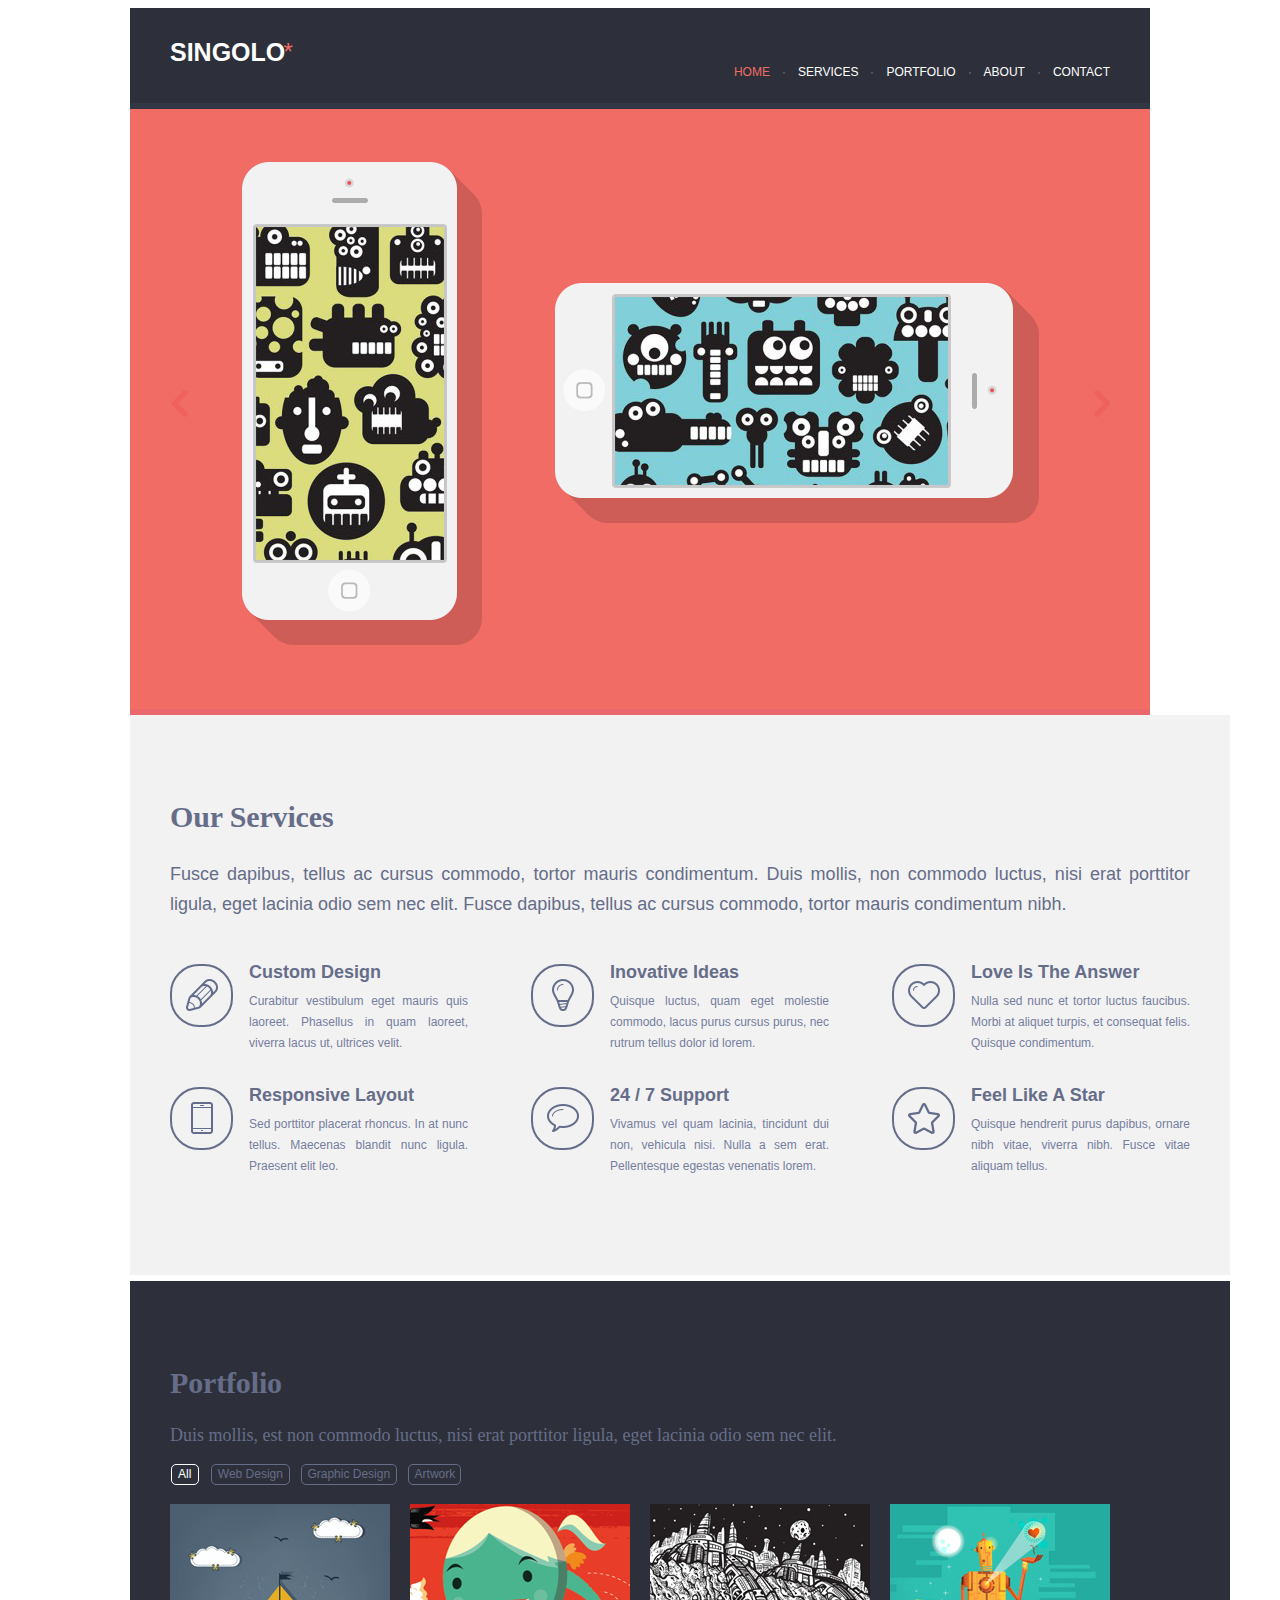
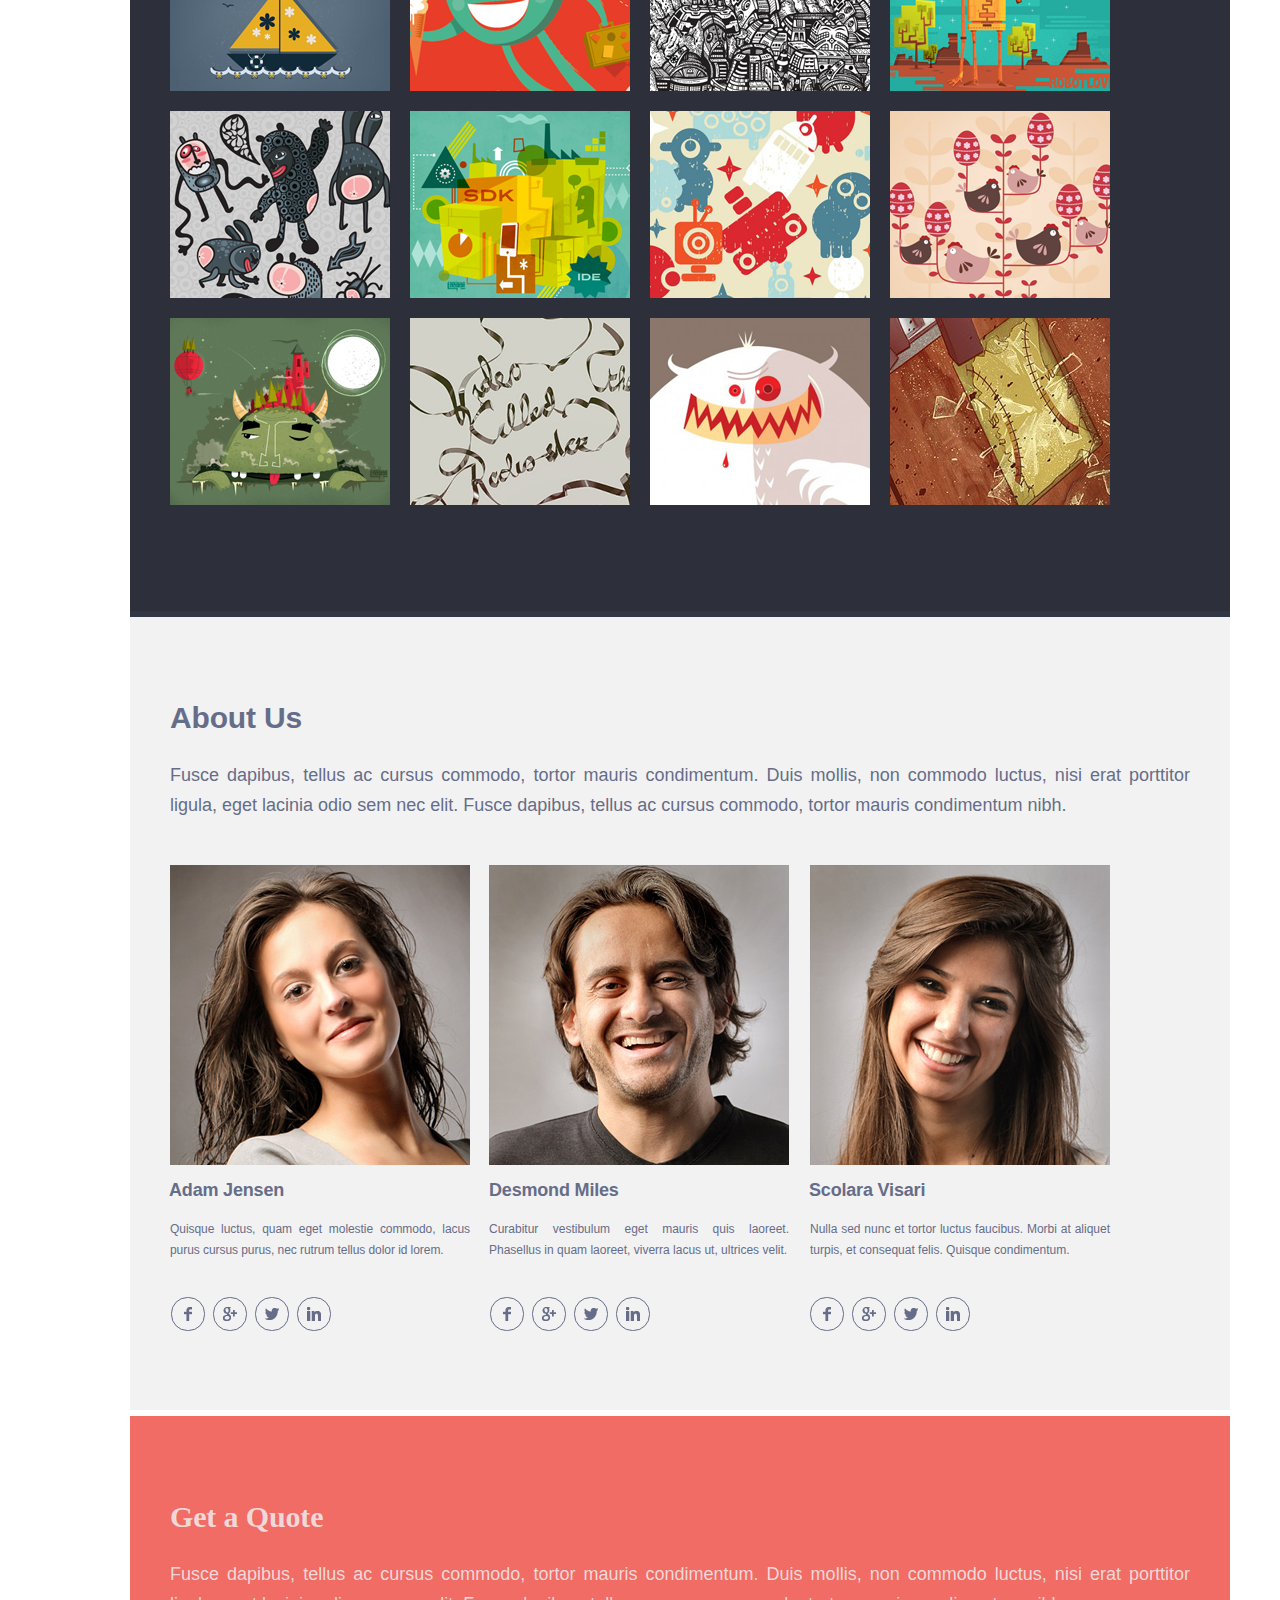
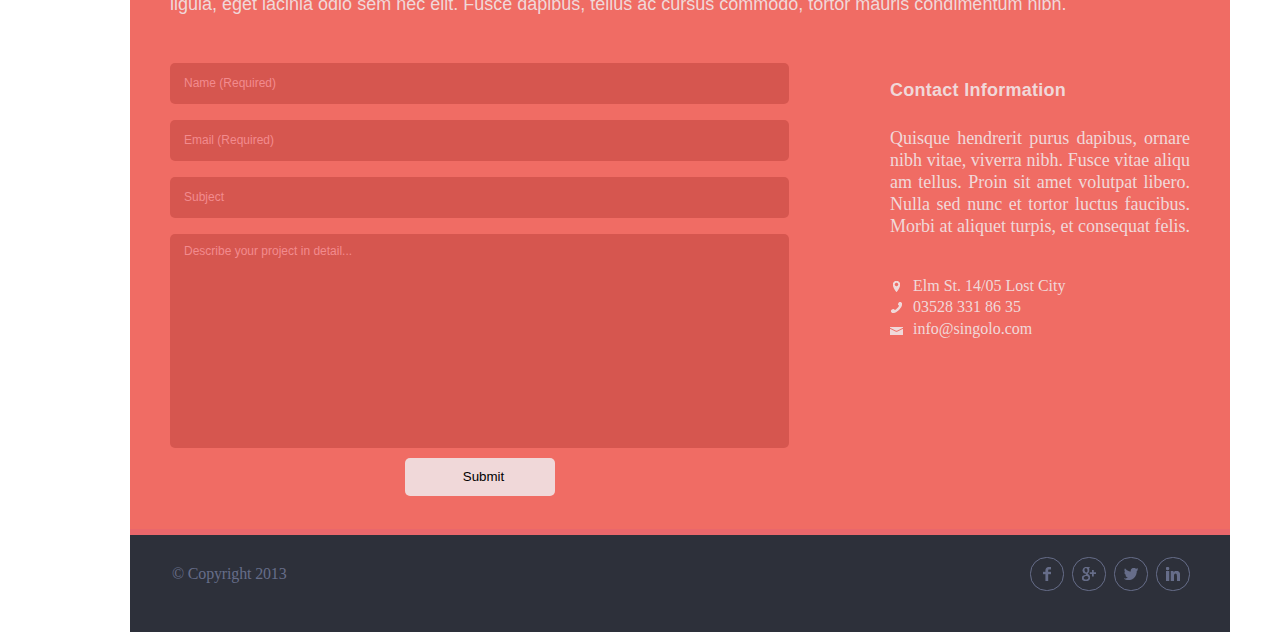
<file: index.html>
<!DOCTYPE html>
<html lang="en">
<head>
  <meta charset="UTF-8">
  <meta name="viewport" content="width=device-width, initial-scale=1.0">
  <meta http-equiv="X-UA-Compatible" content="ie=edge">
  <link rel="stylesheet" href="css/style.css">
  <title>Singolo</title>
</head>
<body>
<!-- singolo one -->
    <div class="container">
        <header>
            <!-- logotip -->
            <div class="logo">
                <h1>SINGOLO</h1><div class="star">*</div>
            </div>
            <!-- block menu -->
            <nav>
                <ul>
                    <li class="active_item">home</li>
                <li>
                    <div class="point"></div>
                </li>
                    <li>services</li>
                <li>
                    <div class="point"></div>
                </li>
                    <li>portfolio</li>
                <li>
                    <div class="point"></div>
                </li>
                    <li>about</li>
                <li>
                    <div class="point"></div>
                </li>
                    <li>contact</li>
                </ul>
            </nav>
        </header>
    <!-- slider block -->
    <div class="slider_block">
        <img class="arrow_left" src="assets/images/slider/arrow_left.png" alt="arrow left">
        <div>
            <img class="shadow_vertical" src="assets/images/slider/shadow_vertical.png" alt="shadow vertical">
            <img class="phone_vertical" src="assets/images/slider/phone_vertical.png" alt="phone vertical">
            <img class="screen_yellow" src="assets/images/slider/screen_yellow.png" alt="screen yellow">
        </div>
        <div>
            <img class="shadow_horisontal" src="assets/images/slider/shadow_horisontal.png" alt="shadow horisontal">
            <img class="phone_horizontal" src="assets/images/slider/phone_horizontal.png" alt="phone horisontal">
            <img class="screen_blue" src="assets/images/slider/screen_blue.png" alt="screen blue">
        </div>
        <img class="arrow_right" src="assets/images/slider/arrow_right.png" alt="arrow right">
    </div>
    <!-- end slider block -->

    <!-- services block -->
    <div class="servises_block">
        <h2>Our Services</h2>
        <p class="caption">Fusce dapibus, tellus ac cursus commodo, tortor mauris condimentum. Duis mollis, non
            commodo luctus, nisi
            erat porttitor ligula, eget lacinia odio sem nec elit. Fusce dapibus, tellus ac cursus commodo, tortor
            mauris condimentum nibh.</p>
        <div class="articles">
            <article>
            <div class="pen"><img src="assets/images/services/pen.png" alt="icon services"></div>
            <div>
                <h3>Custom Design</h3>
                <p>Curabitur vestibulum eget mauris quis laoreet. Phasellus in quam laoreet, viverra lacus ut,
                ultrices
                velit.</p>
            </div>
            </article>
            <article>
            <div><img src="assets/images/services/bulb.png" alt="icon services"></div>
            <div>
                <h3>Inovative Ideas</h3>
                <p>Quisque luctus, quam eget molestie commodo, lacus purus cursus purus, nec rutrum tellus dolor
                id
                lorem.</p>
            </div>
            </article>
            <article>
            <div><img src="assets/images/services/heart.png" alt="icon services"></div>
            <div>
                <h3>Love Is The Answer</h3>
                <p>Nulla sed nunc et tortor luctus faucibus. Morbi at aliquet turpis, et consequat felis.
                Quisque
                condimentum.</p>
            </div>
            </article>
            <article>
            <div><img src="assets/images/services/phone.png" alt="icon services"></div>
            <div>
                <h3>Responsive Layout</h3>
                <p>Sed porttitor placerat rhoncus. In at nunc tellus. Maecenas blandit nunc ligula. Praesent
                elit
                leo.
                </p>
            </div>
            </article>
            <article>
            <div><img src="assets/images/services/bubble.png" alt="icon services"></div>
            <div>
                <h3>24 / 7 Support</h3>
                <p>Vivamus vel quam lacinia, tincidunt dui non, vehicula nisi. Nulla a sem erat. Pellentesque
                egestas
                venenatis lorem.</p>
            </div>
            </article>
            <article>
            <div><img src="assets/images/services/star.png" alt="icon services"></div>
            <div>
                <h3>Feel Like A Star</h3>
                <p>Quisque hendrerit purus dapibus, ornare nibh vitae, viverra nibh. Fusce vitae aliquam tellus.
                </p>
            </div>
            </article>
        </div>
    </div>
<!-- end singolo one -->
<!-- ================== -->
<!-- singolo two -->
    <!-- portfolio block -->
    <div class="portfolio">
            <h2>Portfolio</h2>
            <p>Duis mollis, est non commodo luctus, nisi erat porttitor ligula, eget lacinia odio sem nec elit.</p>
            <div class="portfolio-buttons">
            <button class="active">All</button>
            <button>Web Design</button>
            <button>Graphic Design</button>
            <button>Artwork</button>
        </div>
        <div class="images_box">
        <img src="assets/images/picture/4.png" alt="picture">
            <img src="assets/images/picture/7.png" alt="picture">
            <img src="assets/images/picture/2.png" alt="picture">
            <img src="assets/images/picture/9.png" alt="picture">
            <img src="assets/images/picture/5.png" alt="picture">
            <img src="assets/images/picture/8.png" alt="picture">
            <img src="assets/images/picture/3.png" alt="picture">
            <img src="assets/images/picture/1.png" alt="picture">
            <img src="assets/images/picture/6.png" alt="picture">
            <img src="assets/images/picture/11.png" alt="picture">
            <img src="assets/images/picture/10.png" alt="picture">
            <img src="assets/images/picture/12.png" alt="picture">
            <img src="assets/images/picture/12.png" alt="picture">
        </div>
    </div>
    <!-- about-us block -->
    <div class="about-us">
        <h2 class="about-us__caption">About Us</h2>
        <p class="about-us__text">Fusce dapibus, tellus ac cursus commodo, tortor mauris condimentum. Duis mollis, non commodo luctus, nisi erat porttitor ligula, eget lacinia odio sem nec elit. Fusce dapibus, tellus ac cursus commodo, tortor mauris condimentum nibh.</p>
        <div class="persons-box">
            <div class="persons-box__person person">
                <img class="persone__image" src="assets/images/team/1_wamen.png" alt="photo human">
                <h3 class="persone__name">Adam Jensen</h3>
                <p class="persone__desc">Quisque luctus, quam eget molestie commodo, lacus purus cursus purus, nec rutrum tellus dolor id lorem.</p>
            <div class="persone__socials">
                <div class="social"><img src="assets/images/social/facebook.png" alt="icon social"></div>
                <div class="social"><img src="assets/images/social/google.png" alt="icon social"></div>
                <div class="social"><img src="assets/images/social/twitter.png" alt="icon social"></div>
                <div class="social"><img src="assets/images/social/linkedin.png" alt="icon social"></div>
            </div>
            </div>
            <div class="photos-box__person person">
                    <img class="persone__image" src="assets/images/team/2_man.png" alt="photo human">
                    <h3 class="persone__name">Desmond Miles</h3>
                    <p class="persone__desc">Curabitur vestibulum eget mauris quis laoreet. Phasellus in quam laoreet, viverra lacus ut, ultrices velit.</p>
                <div class="persone__socials">
                    <div class="social"><img src="assets/images/social/facebook.png" alt="icon social"></div>
                    <div class="social"><img src="assets/images/social/google.png" alt="icon social"></div>
                    <div class="social"><img src="assets/images/social/twitter.png" alt="icon social"></div>
                    <div class="social"><img src="assets/images/social/linkedin.png" alt="icon social"></div>
                </div>
            </div>
            <div class="photos-box__person person">
                    <img class="persone__image" src="assets/images/team/3_wamen.png" alt="photo human">
                    <h3 class="persone__name">Scolara Visari</h3>
                    <p class="persone__desc">Nulla sed nunc et tortor luctus faucibus. Morbi at aliquet turpis, et consequat felis. Quisque condimentum.</p>
                <div class="persone__socials">
                    <div class="social"><img src="assets/images/social/facebook.png" alt="icon social"></div>
                    <div class="social"><img src="assets/images/social/google.png" alt="icon social"></div>
                    <div class="social"><img src="assets/images/social/twitter.png" alt="icon social"></div>
                    <div class="social"><img src="assets/images/social/linkedin.png" alt="icon social"></div>
                </div>
            </div>
        </div>
    </div>
<!-- end singolo two -->
<!-- ================== -->
<!-- singolo three -->
    <!-- contacts block -->
    <div class="contacts">
            <h2>Get a Quote</h2>
            <p class="contacts__desc">Fusce dapibus, tellus ac cursus commodo, tortor mauris condimentum. Duis mollis, non commodo luctus, nisi erat porttitor ligula, eget lacinia odio sem nec elit. Fusce dapibus, tellus ac cursus commodo, tortor mauris condimentum nibh.</p>
         <div class="contact_box">
            <form action="#">
                <input type="text" placeholder="Name (Required)" required>
                <input type="email" placeholder="Email (Required)" required>
                <input type="text" placeholder="Subject">
                <textarea name="description" id="description" placeholder="Describe your project in detail..."></textarea>
                <input class="submit" type="submit">
            </form>
            <div class="contact_info">
                <h3>Contact Information</h3>
                <p>Quisque hendrerit purus dapibus, ornare nibh vitae, viverra nibh. Fusce vitae aliquam tellus. Proin sit amet volutpat libero. Nulla sed nunc et tortor luctus faucibus. Morbi at aliquet turpis, et consequat felis. </p>
                <div class="contact_info__main">
                    <span><span class="icon"><img class="icon1" src="assets/images/icon/location.png" alt="icon"></span><span>Elm St. 14/05 Lost City</span></span>
                    <span><a class="icon" href="tel:035283318635"><img src="assets/images/icon/phone_contact.png" alt="icon"></a><span class="phone">03528 331 86 35</span></span>
                    <span><a class="icon" href="mailto:info@singolo.com"><img src="assets/images/icon/mail.png" alt="icon"></a><span class="mail">info@singolo.com</span></span>
                </div>
            </div>
        </div>
    </div>
<!-- footer block --> 
    <footer>
        <div class="footer__copy">&copy; Copyright 2013</div>
            <div class="footer__socials socials">
                <div class="social"><img src="assets/images/social/facebook.png" alt="icon social"></div>
                <div class="social"><img src="assets/images/social/google.png" alt="icon social"></div>
                <div class="social"><img src="assets/images/social/twitter.png" alt="icon social"></div>
                <div class="social"><img src="assets/images/social/linkedin.png" alt="icon social"></div>
            </div>
        </div>
    </footer>
<!-- end footer block -->
  </div>
<!-- end singolo three -->
</body>
</html>
</file>
<file: css/style.css>
@import "css/fonts.css"

* {
    margin: 0;
    box-sizing: border-box;
}

.container{
    width: 1020px;
    margin: 0 auto;
}

header{
    background-color: #2D303A;
    height: 95px;
    width: 1020px;
    display: flex;
    justify-content: space-between;
    border-bottom: 6px solid #323746;
    font-family: "Lato Bold", sans-serif;
    color: white;
}

.logo{
    margin-left: 40px;
    height: 40px;
    position: relative;
}
h1{
    font-size: 25px;
    line-height: 25px;
    margin-top: 32px;
    display: inline-block;
}

.logo div{
    display: inline-block;
}

.star{
    color: #F06C64;
    position: absolute;
    transform: scale(1.5);
    top: 35px;
}

nav{
    margin-top: 41px;
    margin-right: 40px;
}

ul{
    display: flex;
    flex-wrap: nowrap;
    list-style: none;
}

li{
    margin-left: 13px;
    font-size: 12px;
    text-transform: uppercase;
}

nav li:nth-child(2n+1):hover{
    cursor: pointer;
    color:rgb(83, 135, 184);
}

.active_item{
    color: #F06C64;
}

.point{
    background-color: gray;
    width: 2px;
    height: 2px;
    border-radius: 50%;
    margin-top: 7px;
    opacity: 0.6;
}


/* slider block */

.slider_block{
    position: relative;
    background-color: #F06C64;
    width: 1020px;
    height: 600px;
    border-bottom: 6px solid #EA676B;
}

.shadow_vertical{
    position: absolute;
    top: 53px;
    left: 112px;
}
.phone_vertical{
    position: absolute;
    top: 53px;
    left: 112px;
}
.screen_yellow{
    position: absolute;
    top: 115px;
    left: 123px;
}

.shadow_horisontal{
    position: absolute;
    top: 174px;
    left: 426px;
}
.phone_horizontal{
    position: absolute;
    top: 174px;
    left: 425px;
}
.screen_blue{
    position: absolute;
    top: 185px;
    left: 482px;
}

.arrow_left{
    position: absolute;
    top: 281px;
    left: 42px;
    opacity: 0.25;
}
.arrow_right{
    position: absolute;
    top: 281px;
    left: 964px;
    opacity: 0.25;
}
.arrow_left:hover,
.arrow_right:hover{
    cursor: pointer;
    opacity: 1;
}
/* end slider block */

/* services block */

.servises_block{
    position: relative;
    background-color: #F2F2F2;
    width: 1020px;
    height: 500px;
    border-bottom: 6px solid #fff;
    color: #666D89;
    padding: 60px 40px 0 40px;
}

h2,
h3{
    font-family: "Lato Black", sans-serif; 
}

h2{
    font-size: 30px;
    
}
h3{
    font-size: 18px;
}

.caption{  
    margin-top: 17px;
    font-family: "Lato Regular", sans-serif;
    font-size: 18px;
    line-height: 30px;
    text-align: justify;
}

.articles{
    display: flex;
    flex-wrap: wrap;
    justify-content: space-between;
    margin-top: 45px;
}

article{
    position: relative;
    width: 298px;
    display: flex;
    flex-wrap: nowrap;
    justify-content: space-between;
    height: 123px;
}

article>div:first-child{
    position: relative;
    display: flex;
    width: 59px;
    height: 59px;
    align-items: center; 
    justify-content: center;
    border: 2px solid #666D89;
    border-radius: 29px;
}

article h3{
    margin-bottom: 10px;
    margin-top: -2px;
}

article p{
    width: 219px;
    font-family: "Lato Light", sans-serif;
    font-size: 12px;
    line-height: 21px;
    text-align: justify;
    margin-top: -2px;
    color: #767e9e;
}

/* ============================================== */
/* portfolio block */

.portfolio{
    background-color: #2D303A;
    height: 870px;
    width: 1020px;
    border-bottom: 6px solid #323746;
    font-family: "Lato Bold", sans-serif;
    color: #666d89;
    padding: 60px 40px 0 40px;
}

h2{
    font-family: "Lato Black";
    font-size: 30px;
    letter-spacing: -0.01em;
}

p{
    font-family: "Lato Light";
    font-size: 18px;
    margin-top: 22px;
}

.portfolio-buttons{
    margin-top: 14px;
    margin-left: 1px;
}
button:first-child{
    padding: 2px 7px 3px 6px;  
}
button:nth-child(3){
    padding: 2px 6px 3px 5px;
    margin-right: 6px;  
}
button:last-child{
    padding-right: 5px;  
}
button{
    background-color: #2D303A;
    color: #666d89;
    border: 1px solid #666d89;
    border-radius: 5px;
    padding: 2px 6px 3px 6px;  
    margin-right: 7px;  
    font-family: "Lato Regular", sans-serif; 
    font-size: 12px;      
}

button:hover{
    color: rgba(255, 255, 0, 0.774);
    border-color: rgba(255, 255, 0, 0.774);
    cursor: pointer;
}

button:focus{
    outline: none;
}

.active{
    color: #fff;
    border-color: #fff;
}

.images_box{
    width: 940px;
    height: 625px;
    overflow: hidden;
    display: flex;
    flex-wrap: wrap;
    justify-content: space-between;
    margin-top: -1px;
}

.images_box img{
    margin-top: 20px;
}

/* about_us block */

.about-us{
    position: relative;
    background-color: #F2F2F2;
    width: 1020px;
    height: 734px;
    border-bottom: 6px solid #fff;
    color: #666D89;
    padding: 59px 40px 0 40px;
}

.about-us__caption{
    font-family: "Lato Black", sans-serif;
    font-size: 30px;
}

.about-us__text{
    font-family: "Lato Light", sans-serif;
    font-size: 18px;
    text-align: justify;
    margin-top: 18px;
    margin-bottom: 45px;
    line-height: 30px;
}

.persons-box{
    display: flex;
}

.person:first-child{
    margin-right: 19px;
}

.person:nth-child(2){
    margin-right: 21px;
}

.person{
    width: 300px;
    margin-right: 20px;
}

.person:nth-child(2) .persone__name{
    margin-left: 0;
}
.persone__name{
    font-family: "Lato Black", sans-serif;
    font-size: 18px;
    max-height: 22px;
    overflow: hidden;
    margin-top: 11px;
    margin-left: -1px;
    letter-spacing: -0.01em;
}

.person:first-child .persone__desc{
    letter-spacing: -0.005em;
}
.persone__desc{
    text-align: justify;
    font-family: "Lato Regular", sans-serif;
    font-size: 12px;
    line-height: 21px;
    letter-spacing: 0em;
    margin-top: 8px;
}

.person:nth-child(3) .persone__socials{
    margin-left: -1px;
}
.persone__socials{
    display: flex;
}

.social{
    width: 32px;
    height: 32px;
    border: 1px solid #666D89;
    border-radius: 48%;
    display: flex;
    align-items: center;
    justify-content: center;
    margin: 24px 7px 0 1px;
}
.social:hover{
    border-color: black;
    border-width: 2px;
    background-color: white;
    cursor: pointer;
}

.social:hover img{
    transform: scale(1.2);
}
/* ============================================== */
/* contacts block */

.contacts{
    background-color: #F06C64;
    height: 654px;
    width: 1020px;
    border-bottom: 6px solid #EA676B;
    color: #F0D8D9;
    padding: 59px 40px 0 40px;
    
}

h2{
    font-family: "Lato Black";
    font-size: 30px;
    letter-spacing: -0.005em;
}

.contacts__desc{
    font-family: "Lato Light", sans-serif;
    font-size: 18px;
    line-height: 30px;
    margin-top: 18px;
    text-align: justify;
}

.contact_box{
    display: flex;
    justify-content: space-between;
    margin-top: 44px;
}

form{
    width: 619px;
    display: flex;
    flex-direction: column;
}
.contact_box input{
    background-color: #D6564F;
    border: none;
    border-radius: 5px;
    margin-bottom: 16px;
    height: 38px;
    padding-left: 14px;
    padding-bottom: 2px;
}
.contact_box input::placeholder{
    color: #F28B8E;
    font-family: "Lato Regular", sans-serif;
    font-size: 12px;
}
.contact_box textarea{
    background-color: #D6564F;
    border: none;
    resize: none;
    border-radius: 5px;
    padding-left: 14px;
    padding-top: 10px;
    height: 202px;
}
.contact_box textarea::placeholder{
    color: #F28B8E;
    font-family: "Lato Regular", sans-serif;
    font-size: 12px;
}
.contact_box .submit{
    background-color: #F0D8D9;
    width: 150px;
    margin: 10px auto;
}
.contact_box .submit:hover{
    cursor: pointer;
    background-color: #2D303A;
    color: #F0D8D9;
}

.contact_info{
    width: 300px;
    display: flex;
    flex-direction: column;
}
.contact_info h3{
    letter-spacing: 0.015em;
    font-size: 18px;
    line-height: 18px;
}
.contact_info p{
    margin-top: 10px;
    text-align: justify;
    line-height: 22px;
    hyphens: auto;
    word-break: break-all;
}
.contact_info__main{
    margin-top: 20px;
    display: flex;
    flex-direction: column;
    line-height: 22px;
}
.contact_info__main>*{
    position: relative;
}
.icon{
    position: relative;
    display: inline-block;
    width: 13px;
    height: 12px;
    text-align: center;
    margin-right: 10px;
}
.icon1{
    position: absolute;
    top: 2px;
    left: 3px;
}
.contact_info__main .phone{
    position: absolute;
    top: -1px;
}
.contact_info__main .mail{
    position: absolute;
    top: -1px;
}

/* footer block */
footer{
    background-color: #2D303A;
    height: 77px;
    width: 1020px;
    color: #666d89;
    padding: 20px 40px 0 40px;
    display: flex;
    justify-content: space-between;
}

.socials{
    display: flex;
}

.social{
    width: 32px;
    height: 32px;
    border: 1px solid #666D89;
    border-radius: 48%;
    display: flex;
    align-items: center;
    justify-content: center;
    margin: 24px 7px 0 1px;
}
.social:hover{
    border-color: black;
    border-width: 2px;
    background-color: white;
    cursor: pointer;
}

.social:hover img{
    transform: scale(1.2);
}

.footer__copy{
    margin-top: 10px;
    margin-left: 2px;
    letter-spacing: -0.01em;
}

.footer__socials{
    margin-right: -7px;
    margin-top: -22px;
}
</file>
